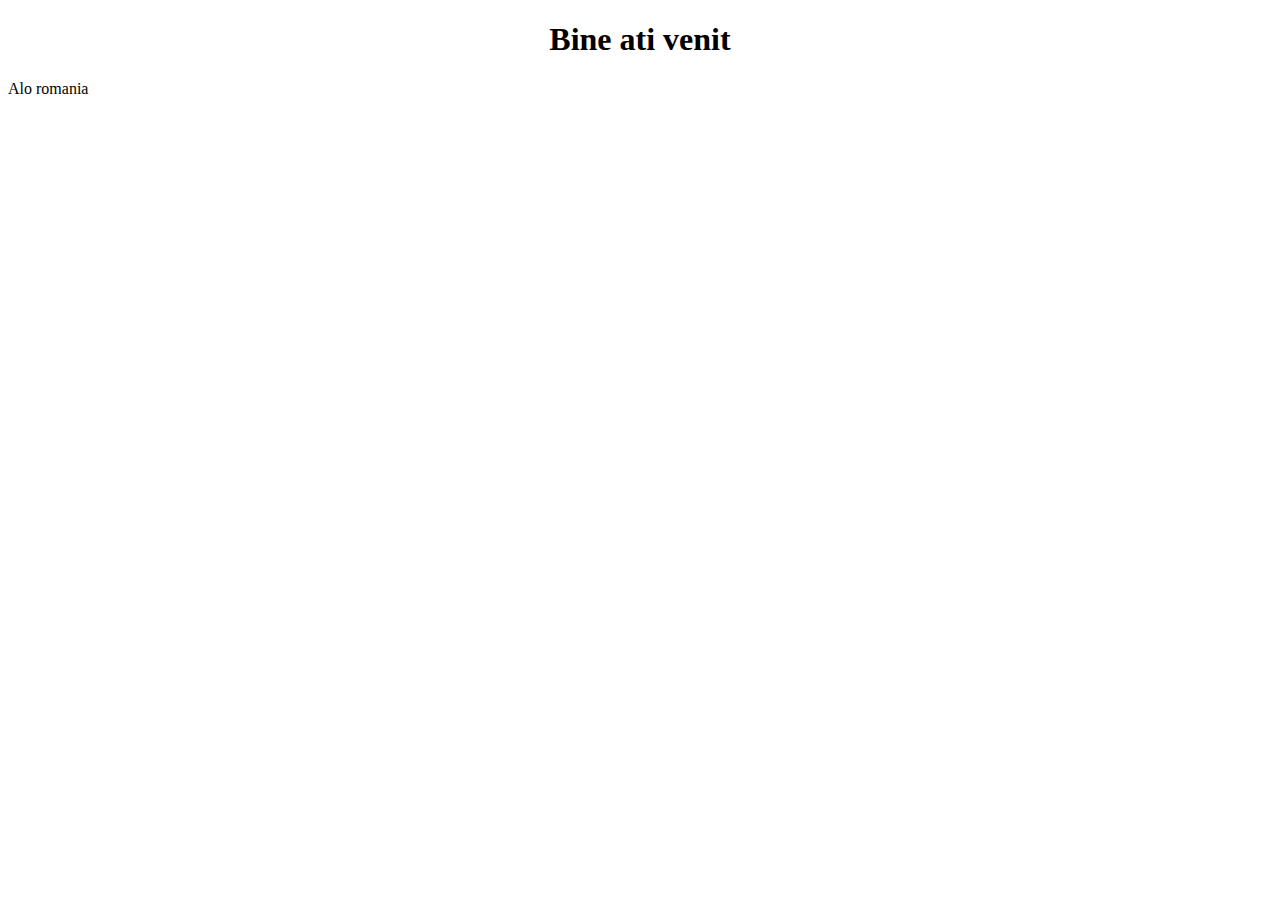
<file: Frontend/index.html>
<!DOCTYPE html>
<html>
    <head>
        <title>Pagina Jmekera</title>
        <link rel="stylesheet" href="styles.css">
    </head>
    <body>
        <h1>Bine ati venit</h1>
        <div class="jmek">Alo romania</div>
    </body>
</html>
</file>
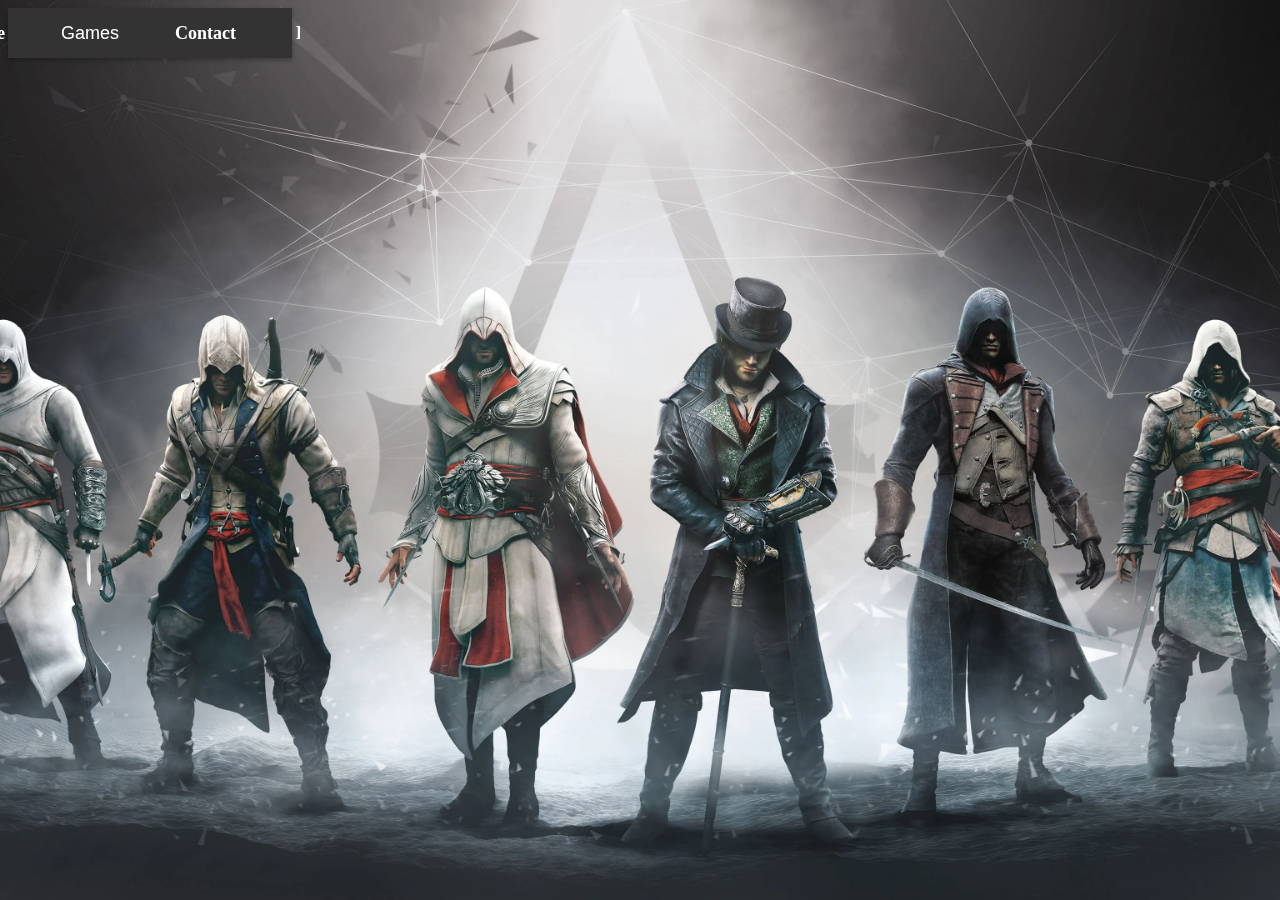
<file: Frontend/pages/home/index.html>
<!DOCTYPE html>
<html>
  <head>
    <title>Home</title>
    <link rel="icon" href="../../common/images/favicon.png" />
    <link rel="stylesheet" href="styles.css" />
  </head>
  <body>
    <div class="background"></div>
    <iframe src="../../common/header/header.html" frameborder="0"></iframe>
  </body>
</html>
</file>
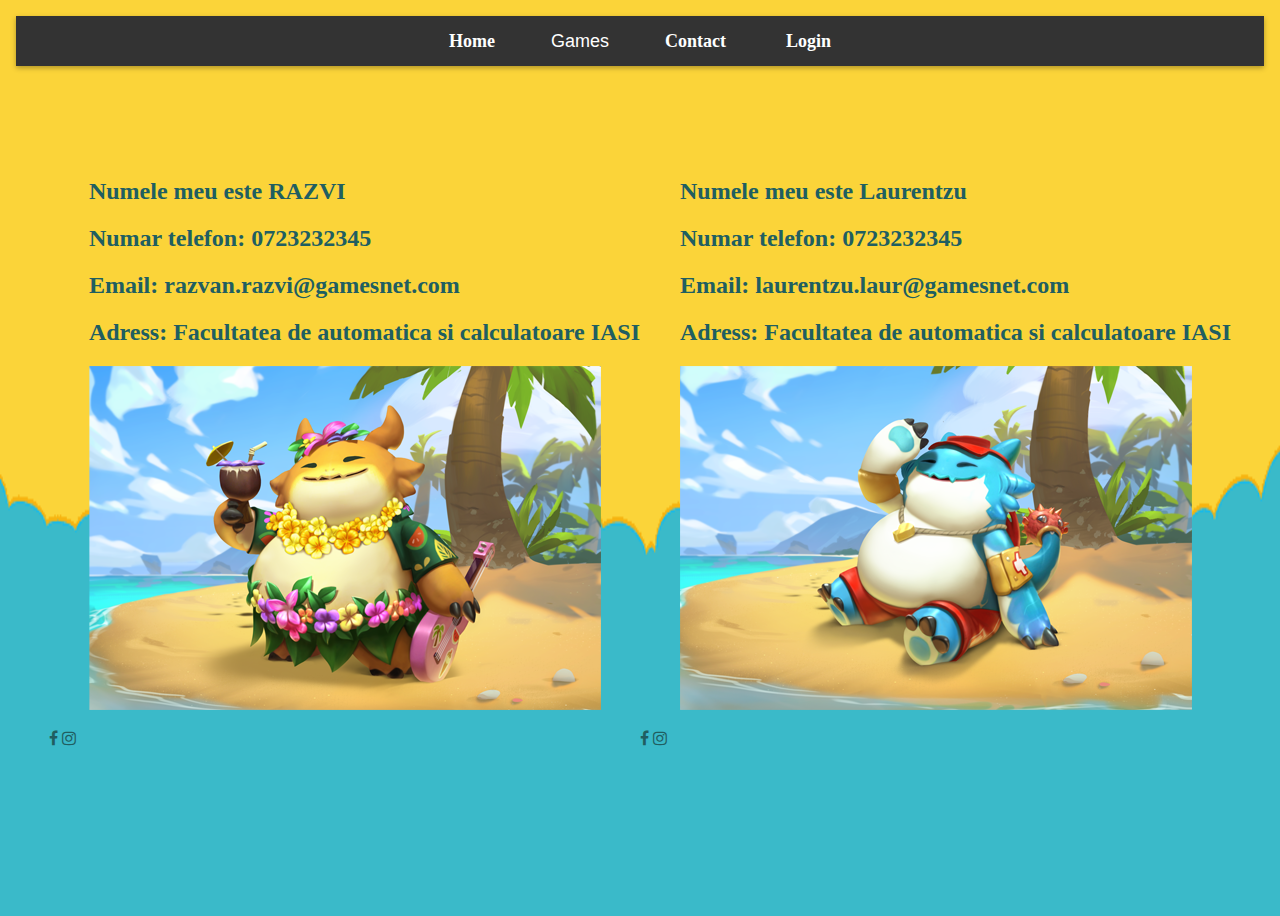
<file: Frontend/pages/contact/contact.html>
<!DOCTYPE html>
<html>
  <head>
    <title>Contact</title>
    <link rel="icon" href="../../common/images/favicon.png" />
    <link rel="stylesheet" href="contact.css" />
    <link
      rel="stylesheet"
      href="https://cdnjs.cloudflare.com/ajax/libs/font-awesome/4.7.0/css/font-awesome.min.css"
    />
  </head>
  <body>
    <iframe src="../../common/header/header.html" frameborder="0"></iframe>
    <div class="contact">
      <ul>
        <li>Numele meu este RAZVI</li>
        <li>Numar telefon: 0723232345</li>
        <li>Email: razvan.razvi@gamesnet.com</li>
        <li>
          <a
            href="https://www.google.com/maps/place/Faculty+of+Automatic+Control+and+Computer+Engineering/@47.1540632,27.5931725,18.25z/data=!4m6!3m5!1s0x40cafb9996b838b1:0xc8b2b5b97fb1b7d8!8m2!3d47.154082!4d27.5940514!16s%2Fg%2F121cgnf5"
            >Adress: Facultatea de automatica si calculatoare IASI</a
          >
        </li>
        <img src="../../common/images/razvan.png" />
      </ul>
      <ul>
        <li>Numele meu este Laurentzu</li>
        <li>Numar telefon: 0723232345</li>
        <li>Email: laurentzu.laur@gamesnet.com</li>
        <li>
          <a
            href="https://www.google.com/maps/place/Faculty+of+Automatic+Control+and+Computer+Engineering/@47.1540632,27.5931725,18.25z/data=!4m6!3m5!1s0x40cafb9996b838b1:0xc8b2b5b97fb1b7d8!8m2!3d47.154082!4d27.5940514!16s%2Fg%2F121cgnf5"
            >Adress: Facultatea de automatica si calculatoare IASI</a
          >
        </li>
        <img src="../../common/images/laur.png" />
      </ul>
      <div class="img-links">
        <a
          href="https://www.facebook.com/razvan.cretu.3/"
          class="fa fa-facebook"
          target="”_blank”"
        ></a>
        <a
          href="https://www.instagram.com/25razvancretu25/"
          class="fa fa-instagram"
          target="”_blank”"
        ></a>
      </div>
      <div class="img-links">
        <a
          href="https://www.facebook.com/baltalaurentiu.alexandru"
          class="fa fa-facebook"
          target="”_blank”"
        ></a>
        <a
          href="https://www.instagram.com/balaur06/"
          class="fa fa-instagram"
          target="”_blank”"
        ></a>
      </div>
    </div>

    <div class="footer"></div>
  </body>
</html>
</file>
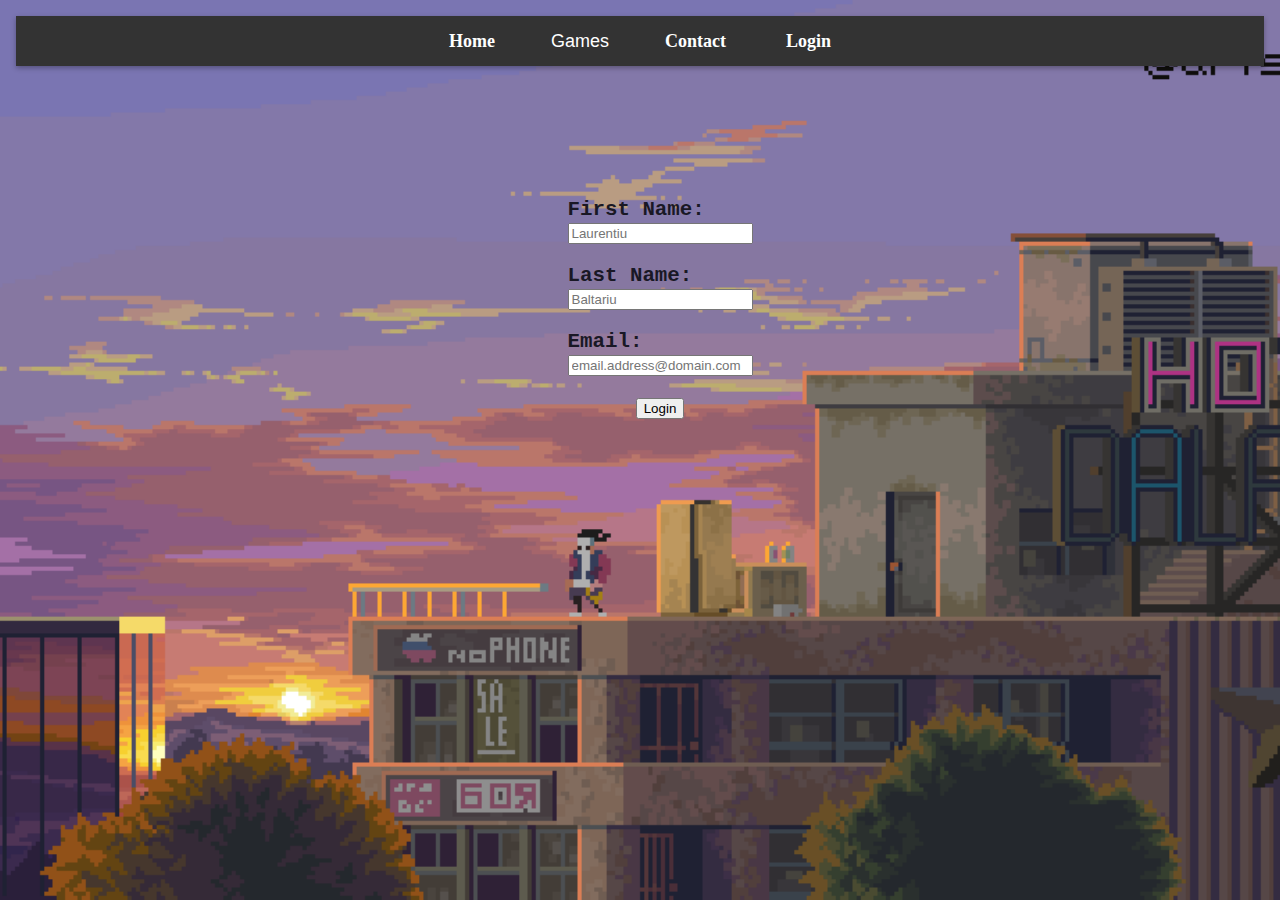
<file: Frontend/pages/login-page/login.html>
<!DOCTYPE html>
<html>
  <head>
    <link rel="stylesheet" href="login.css" />
  </head>
  <body>
    <iframe src="../../common/header/header.html" frameborder="0"></iframe>
    <form class="login-form">
      <ul>
        <li>
          <label for="fname">First Name:</label><br />
          <input
            type="text"
            id="fname"
            name="fname"
            placeholder="Laurentiu"
          /><br />
        </li>
        <li>
          <label for="lname">Last Name:</label><br />
          <input type="text" id="lname" name="lname" placeholder="Baltariu" />
        </li>
        <li>
          <label for="email">Email:</label><br />
          <input
            type="text"
            id="email"
            name="email"
            placeholder="email.address@domain.com"
          />
        </li>
        <li class="login-button">
          <button>Login</button>
        </li>
      </ul>
    </form>
  </body>
</html>
</file>
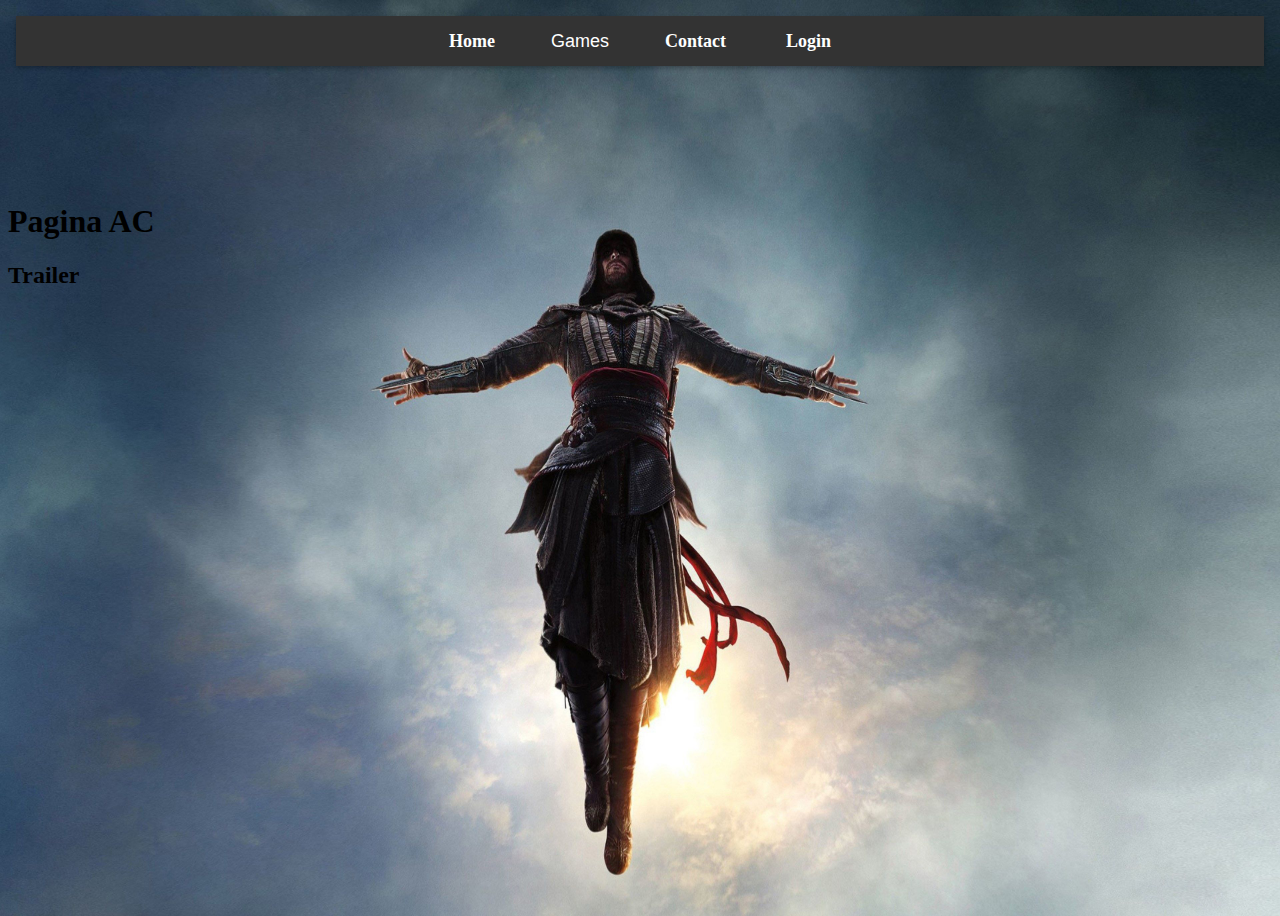
<file: Frontend/pages/games/ac/ac.html>
<!DOCTYPE html>
<html>
  <head>
    <title>Assassin's Creed</title>
    <link rel="stylesheet" href="ac.css" />
  </head>
  <body>
    <iframe
      src="../../../common/header/header.html"
      frameborder="0"
      class="header"
    ></iframe>

    <h1>Pagina AC</h1>

    <h2>Trailer</h2>
    <iframe
      width="560"
      height="315"
      src="https://www.youtube.com/embed/x55lAlFtXmw"
      title="YouTube video player"
      frameborder="0"
      allow="accelerometer; autoplay; clipboard-write; encrypted-media; gyroscope; picture-in-picture; web-share"
      allowfullscreen
    ></iframe>
  </body>
</html>
</file>
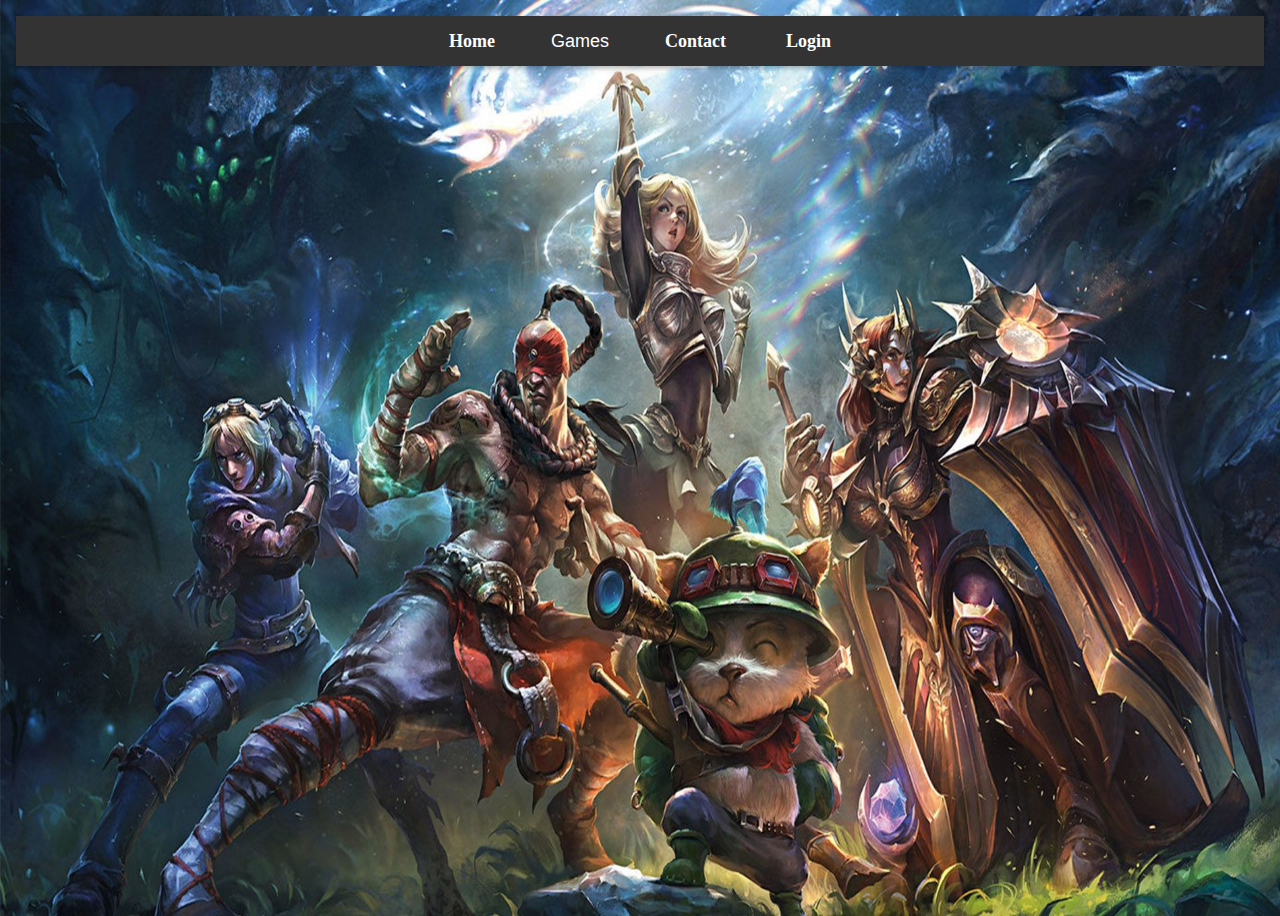
<file: Frontend/pages/games/lol/lol.html>
<!DOCTYPE html>
<html lang="en">
  <head>
    <title>League Of Legends</title>
    <link rel="stylesheet" href="lol.css" />
  </head>
  <body>
    <iframe
      src="../../../common/header/header.html"
      frameborder="0"
      class="header"
    ></iframe>
    <iframe
      width="560"
      height="315"
      src="https://www.youtube.com/embed/RXYnKlKtico"
      title="YouTube video player"
      frameborder="0"
      allow="accelerometer; autoplay; clipboard-write; encrypted-media; gyroscope; picture-in-picture; web-share"
      allowfullscreen
    ></iframe>
  </body>
</html>
</file>
<file: Frontend/styles.css>
h1 {
    text-align: center;
}
</file>
<file: Frontend/pages/home/styles.css>
body {
  min-width: 100vh;
  min-height: 100vh;
  margin: 0;
  padding: 0;
  overflow-x: hidden;
  scroll-behavior: none;
}

.header {
  width: 100%;
  height: 170px;
  scroll-behavior: unset;
}

h1 {
  text-align: center;
}
p {
  font-size: 20px;
}
.description-container {
  display: grid;
  grid-template-columns: 1fr 1fr;
  grid-gap: 20px;
  width: 60%;
  margin: auto;
}

.description {
  background-color: #a6a4a1;
  padding: 20px;
  border-radius: 5px;
}

.game-title {
  font-size: 24px;
  font-weight: bold;
  color: #333;
  margin-bottom: 10px;
}

.game-description {
  color: #666;
}

.background {
  position: fixed;
  top: 0;
  left: 0;
  width: 100%;
  height: 100%;
  z-index: -1;
}

.background::before {
  content: "";
  position: absolute;
  top: 0;
  left: 0;
  width: 100%;
  height: 100%;
}

.background::after {
  content: "";
  position: absolute;
  top: 0;
  left: 0;
  width: 100%;
  height: 100%;
  background-size: cover;
  background-position: center;
  background-repeat: no-repeat;
  z-index: -1;
}

.background::after {
  background-image: url(../../common/images/background1.jpg);
}

.background::after {
  animation: changeBackground 30s infinite;
}

@keyframes changeBackground {
  0% {
    background-image: url(../../common/images/background1.jpg);
  }
  25% {
    background-image: url(../../common/images/background2.jpg);
  }
  50% {
    background-image: url(../../common/images/background3.jpg);
  }
  75% {
    background-image: url(../../common/images/background4.jpg);
  }
  100% {
    background-image: url(../../common/images/background1.jpg);
  }
}

.footer {
  position: fixed;
  text-align: center;
  padding: 10px 10px 0px 10px;
  bottom: 0;
  width: 100%;
  height: 60px;
  background-image: url(../../common/images/footer_background.gif);
  background-size: 80px 60px;
  background-repeat: no-repeat;
  background-position: center;
  font-size: 15px;
}
</file>
<file: Frontend/pages/contact/contact.css>
body {
  min-width: 100vh;
  min-height: 100vh;
  background-image: url(../../common/images/contact-background.png);
  background-repeat: no-repeat;
  background-size: 100% 100%;
}
iframe {
  width: 100%;
  grid-area: "navbar";
}

.contact {
  display: grid;
  justify-content: center;
  grid-template-areas: "contact contact";
}

ul {
  list-style: none;
}

a {
  text-decoration: none;
  color: #205e61;
}

li {
  font-family: Fantasy;
  color: #205e61;
  font-size: 1.5rem;
  font-weight: 600;
  margin-bottom: 20px;
}
</file>
<file: Frontend/pages/login-page/login.css>
html {
  min-width: 100%;
  min-height: 100%;
}

body {
  background-image: url(../../common/images/login.gif);
  background-repeat: no-repeat;
  /*background-size: 100% 100%;*/
  background-position: center center;
  background-size: cover;
}

.login-form {
  display: flex;
  flex-direction: column;
  align-items: center;
}

ul {
  list-style: none;
}

.login-button {
  text-align: center;
  border-radius: 330px;
}
.login-button :hover {
  background-color: azure;
  text-align: center;
  border-radius: 330px;
}

ul li {
  font-family: "Courier New", Courier, monospace;
  font-size: 1.3rem;
  font-weight: 600;
  color: #191825;
  margin: 20px;
  border-radius: 3px;
}

iframe {
  width: 100%;
}

.footer {
  position: fixed;
  text-align: center;
  padding: 10px 10px 0px 10px;
  bottom: 0;
  width: 100%;
  height: 60px;
  background-image: url(../../common/images/footer_background.gif);
  background-size: 80px 60px;
  background-repeat: no-repeat;
  background-position: center;
  font-size: 15px;
}
</file>
<file: Frontend/pages/games/ac/ac.css>
body {
  background-image: url(../../../common/images/ac-background.jpg);
  background-repeat: no-repeat;
  background-size: 100% 100%;
  min-width: 100vh;
  min-height: 100vh;
}

.header {
  width: 100%;
  height: 170px;
}

.lista-jocuri > a {
  text-decoration: none;
}
</file>
<file: Frontend/pages/games/lol/lol.css>
body {
  background-image: url(../../../common/images/background-lol.jpg);
  background-repeat: no-repeat;
  background-size: 100% 100%;
  min-width: 100vh;
  min-height: 100vh;
}

.header {
  width: 100%;
  height: 170px;
}

.gif:hover {
  animation: name duration;
}

@keyframes morgana {
  0% {
    background-image: url(../../common/images/background1.jpg);
  }
  25% {
    background-image: url(../../common/images/background2.jpg);
  }
  50% {
    background-image: url(../../common/images/background3.jpg);
  }
  75% {
    background-image: url(../../common/images/background4.jpg);
  }
  100% {
    background-image: url(../../common/images/background1.jpg);
  }
}
</file>
